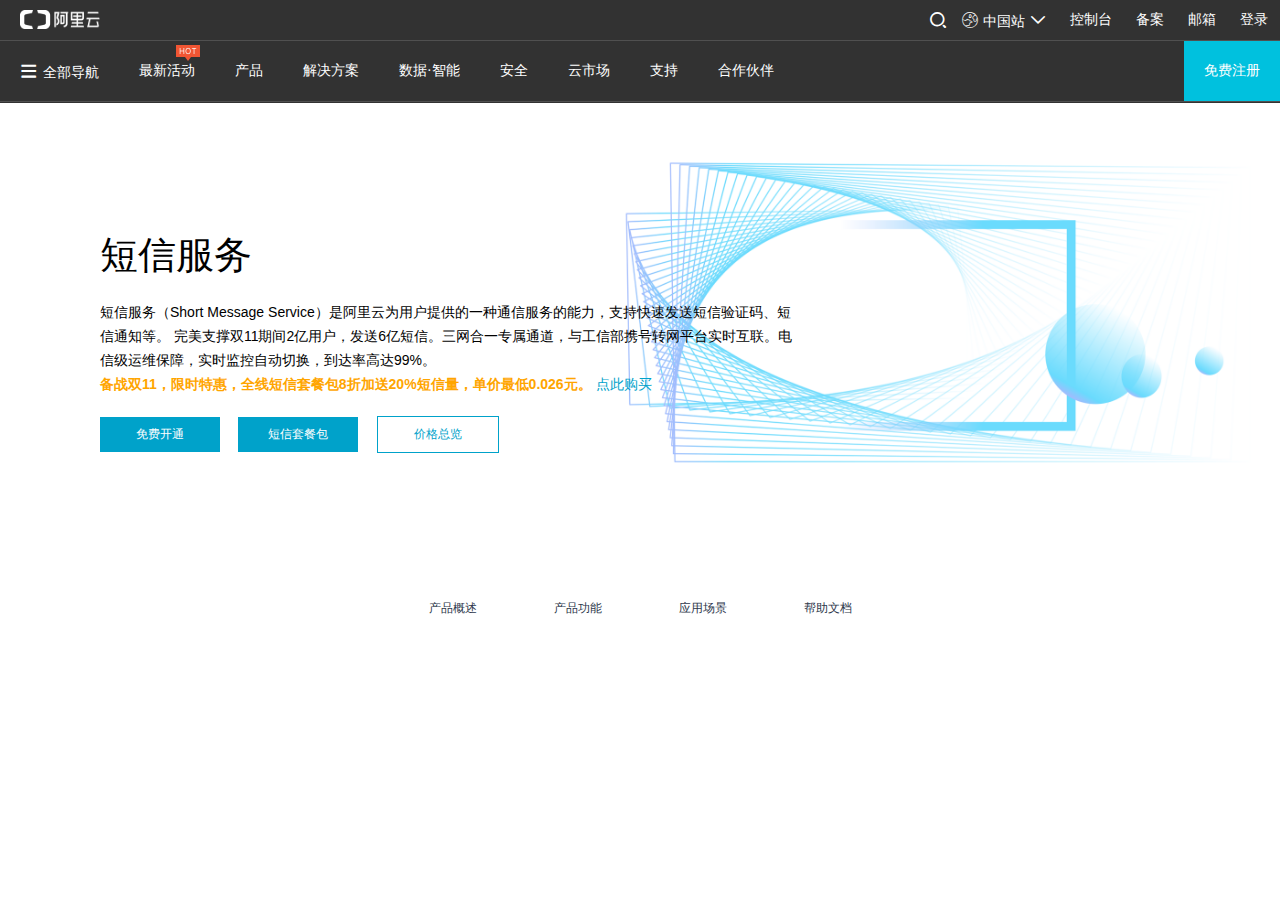
<file: yunxi/messages.html>
<!DOCTYPE html>
<html lang="en">
<head>
	<meta charset="UTF-8">
	<title>Document</title>
	<link rel="stylesheet" type="text/css" href="css/com.css">
	<link rel="stylesheet" type="text/css" href="css/messages.css">
	<link rel="stylesheet" type="text/css" href="css/iconfont.css">
    <link rel="stylesheet" href="css/focusStyle.css">
    <script type="text/javascript" src="js/jquery-1.8.3.min.js"></script>
	<script type="text/javascript" src="js/iconfont.js"></script>
    <script type="text/javascript" src="js/countUp.min.js"></script>
</head>
<body>
 	<div class="wrap">
 		<!-- top -->
 		<div class="warpTop mess">
 			<div class="topUp">
 				<div class="top_l topLeft"><img src="images/logo.png"><span><img src="images/logo.gif"></span></div>
 				<div class="top_l topRight">
 				 <div class="search">
 				 	<i class="iconfont icon-sousuo location"></i>
 				 	<input type="text" placeholder="【新产品】CodePipeline" class="open_text_cearch">
 				 </div>
                 <div class="topMenu">
                 	<ul>
                 		<li class="one" id="one"><i class="iconfont icon-diqiu icon-left"></i>中国站<i class="iconfont icon-up icon-right" id="up"></i>
                        <ul class="menu_tips">
                        <li class="menu_tips_one"><a href="#">中国站</a></li>
	                	<li><a href="#">International - English</a></li>
	                	<li><a href="#">International - 简体中文</a></li>
	                	<li><a href="#">日本サイト</a></li>
                        </ul>
                 		</li>
                 		<li><a href="#">控制台</a></li>
                 		<li><a href="#">备案</a></li>
                 		<li><a href="#">邮箱</a></li>
                 		<li><a href="#">登录</a></li>
                 	</ul>
                 </div>
 				</div>
 			</div> 
 			<div class="topdown">
 			<div class="whole"><a href="#"><i class="iconfont icon-lanmu icon-left"></i>全部导航</a>
            <!-- 下拉导航 -->
                <div class="nav_list nav_listone">
                 <ul class="ul">
                 	<li><a href="#">产品<i class="iconfont icon-you icon-float-right"></i></a>
                    <ul class="nav_list nav_listfore">
                     	<li><a href="#">弹性计算<i class="iconfont icon-you icon-float-right"></i></a>
                        <ul class="nav_list nav_listfive">
                        <li><h3>弹性计算</h3></li>
                        <li>
                            <a href="#">
                            <span class="title t1">云服务器 ECS</span>
                            <span class="title t2">GPU实例、强大的计算性能、弹性按需扩展</span>
                            </a>
                        </li>
                         <li>
                            <a href="#">
                            <span class="title t1">云服务器 ECS<i class="new"><img src="images/new.png"></i></span>
                            <span class="title t2">具备极限计算、物理隔离、弹性的服务器</span>
                            </a>
                        </li>
                         <li>
                            <a href="#">
                            <span class="title t1">云服务器 ECS</span>
                            <span class="title t2">全面覆盖多场景的高性能云服务器</span>
                            </a>
                        </li>
                         <li>
                            <a href="#">
                            <span class="title t1">专有网络 VPC</span>
                            <span class="title t2">构建逻辑隔离网络，确保资源安全</span>
                            </a>
                        </li>
                         <li>
                            <a href="#">
                            <span class="title t1">负载均衡 SLB</span>
                            <span class="title t2">对多台云服务器进行流量分发的负载均衡服务</span>
                            </a>
                        </li>
                         <li>
                            <a href="#">
                            <span class="title t1">云服务器 ECS<i class="new"><img src="images/new.png"></i></span>
                            <span class="title t2">全面覆盖多场景的高性能云服务器</span>
                            </a>
                        </li>
                         <li>
                            <a href="#">
                            <span class="title t1">专有网络 VPC<i class="new"><img src="images/new.png"></i></span>
                            <span class="title t2">构建逻辑隔离网络，确保资源安全</span>
                            </a>
                        </li>
                         <li>
                            <a href="#">
                            <span class="title t1">块存储<i class="new"><img src="images/new.png"></i></span>
                            <span class="title t2">可弹性扩展、高性能、高可靠的块级随机存储</span>
                            </a>
                        </li>
                        </ul>
                        <div class="last_list">
                        <p>相关晕市场产品和服务</p>
                        <ul class="last_ul">
                        <li><a href="#">海量数据迁移至OSS服务</a></li>
                        <li><a href="#">在线文件管理/云存储系统</a></li>
                        <li><a href="#">阿里云开发运维详解OSS上的应用</a></li>
                        <li><a href="#">ResourceSpace--企业数字资产管理系统</a></li>
                        <li><a href="#">企业文档管理系统</a></li>
                        <li><a href="#">海量分级存储解决方案</a></li>
                        <li><a href="#">NetApp混合云私有存储服务</a></li>
                        <li><a href="#">查看更多 ></a></li>
                        </ul>
                        </div>
                        </li>
                     	<li><a href="#">存储和CDN<i class="iconfont icon-you icon-float-right"></i></a></li>
                     	<li><a href="#">数据库<i class="iconfont icon-you icon-float-right"></i></a></li>
                        <li><a href="#">管理与监控<i class="iconfont icon-you icon-float-right"></i></a></li>
                     	<li><a href="#">互联网中间件<i class="iconfont icon-you icon-float-right"></i></a></li>
                     	<li><a href="#">物联网<i class="iconfont icon-you icon-float-right"></i></a></li>
                     	<li><a href="#">专有云<i class="iconfont icon-you icon-float-right"></i></a></li>
                     </ul>
                 	</li>
                 	<li><a href="#">解决方案<i class="iconfont icon-you icon-float-right"></i></a>
                     <ul class="nav_list nav_listfore">
                     	<li><a href="#">弹性计算<i class="iconfont icon-you icon-float-right"></i></a></li>
                     	<li><a href="#">存储和CDN<i class="iconfont icon-you icon-float-right"></i></a></li>
                     	<li><a href="#">数据库<i class="iconfont icon-you icon-float-right"></i></a></li>
                     </ul>
                 	</li>
                 	<li><a href="#">云市场<i class="iconfont icon-you icon-float-right"></i></a>
                     <ul class="nav_list nav_listfore">
                     	<li><a href="#">弹性计算<i class="iconfont icon-you icon-float-right"></i></a></li>
                     	<li><a href="#">存储和CDN<i class="iconfont icon-you icon-float-right"></i></a></li>
                     	<li><a href="#">专有云<i class="iconfont icon-you icon-float-right"></i></a></li>
                     </ul>
                 	</li>
                 	<li><a href="#">合作与生态<i class="iconfont icon-you icon-float-right"></i></a>
                      <ul class="nav_list nav_listfore">
                     	<li><a href="#">弹性计算<i class="iconfont icon-you icon-float-right"></i></a></li>
                     	<li><a href="#">存储和CDN<i class="iconfont icon-you icon-float-right"></i></a></li>
                     	<li><a href="#">数据库<i class="iconfont icon-you icon-float-right"></i></a></li>
                     </ul>
                 	</li>
                 	<li><a href="#">云栖社区<i class="iconfont icon-you icon-float-right"></i></a></li>
                 	<li><a href="#">阿里云大学<i class="iconfont icon-you icon-float-right"></i></a></li>
                 	<li><a href="#">创业孵化<i class="iconfont icon-you icon-float-right"></i></a>
                    <ul class="nav_list nav_listfore start">
                     	<li><a href="#"><h3>创业孵化平台</h3></a></li>
                     	<li><a href="#">创业扶持-风池计划</a></li>
                     	<li><a href="#">园区入驻</a></li>
                        <li><a href="#">企业服务</a></li>
                     	<li><a href="#"><h3>创业大学</h3></a></li>
                     	<li><a href="#">创业在路上</a></li>
                     	<li><a href="#">活动大赛</a></li>
                     	<li><a href="#">云栖Techday</a></li>
                     	<li><a href="#">淘富成真见面会</a></li>
                     	<li><a href="#">诸神之战</a></li>
                     </ul>
                 	</li>
                 	<li><a href="#">支持<i class="iconfont icon-you icon-float-right"></i></a></li>
                 	<li><a href="#">开发者中心<i class="iconfont icon-you icon-float-right"></i></a></li>
                 	<li><a href="#">了解阿里云<i class="iconfont icon-you icon-float-right"></i></a></li>
                 	<li><a href="#">重要频道<i class="iconfont icon-you icon-float-right"></i></a></li>
                 </ul>
                 <span class="government">政府通道</span>
                 <span class="customer">售前咨询 95187转1</span>
                </div>
 				<!-- 下拉导航 -->
 			</div>
 			<div class="nav_menu">
                <ul>
 				<li class="hot"><a href="#"><i class="hot_img"><img src="images/hot.png"></i>最新活动</a></li>
 				<li><a href="#">产品</a>
                </li>
 				<li><a href="#">解决方案</a>
                <div class="nav_drop">
                </div>
                </li>
 				<li><a href="#">数据·智能</a></li>
 				<li><a href="#">安全</a></li>
 				<li><a href="#">云市场</a></li>
 				<li><a href="#">支持</a></li>
 				<li><a href="#">合作伙伴</a></li>
                <div class="line"></div>
                <div class="nav_product">
                 <div class="product_nav">
                 <div class="product_navLeft">
                    <a class="color_c" href="#">热门产品：</a>
                    <a href="#">云服务器 ECS</a>
                    <a href="#">对象存储 OSS</a>
                    <a href="#">DDos高仿IP</a>
                    <a href="#">域名注册</a>
                    <a href="#">DataV 数据可视化</a> 
                 </div>
                 <div class="product_navRight">
                     轻量级云服务首发，一分钟快速搭建运用
                 </div>
                 </div>
                 <div class="procudt_content"> <!-- 为什么不放在当前元素li里面，貌似父元素的宽度会影响该定位元素的宽度 -->
                     <ul class="pro_list pro_list_one">
                        <h3>弹性计算</h3>
                        <li><a href="#">云服务器 ECS<i class="new"><img src="images/new.png"></i></a></li>
                        <li><a href="#">块存储</a></li>
                        <li><a href="#">专有网络 VPC</a></li>
                        <li><a href="#">负载均衡 SLB</a></li>
                        <li><a href="#">弹性高性能计算（公测中）</a></li>
                        <li><a href="#">弹性伸缩</a></li>
                        <li><a href="#">资源编排</a></li>
                        <li><a href="#">容器服务<i class="new"><img src="images/new.png"></i></a></li>
                        <li><a href="#">批量计算</a></li>
                        <li><a href="#">函数计算</a></li>
                        <li class="box-line"></li>
                        <h3>弹性计算</h3>
                        <li><a href="#">云服务器 ECS</a></li>
                        <li><a href="#">轻量应用服务器 </a></li>
                        <li><a href="#">块存储</a></li>
                        <li><a href="#">专有网络 VPC<i class="new"><img src="images/new.png"></i></a></li>
                        <li><a href="#">负载均衡 SLB</a></li>
                        <li><a href="#">弹性高性能计算（公测中）</a></li>
                        <li><a href="#">弹性伸缩</a></li>
                        <li><a href="#">资源编排</a></li>
                        <li><a href="#">容器服务</a></li>
                        <li><a href="#">批量计算</a></li>
                        <li><a href="#">函数计算</a></li>
                     </ul>
                        <ul class="pro_list pro_list_two">
                        <h3>安全</h3>
                        <li><a href="#">云服务器 ECS</a></li>
                        <li><a href="#">轻量应用服务器 </a></li>
                        <li><a href="#">神龙云服务器（公测中）</a></li>
                        <li><a href="#">GPU 云服务器</a></li>
                        <li><a href="#">FPGA 云服务器（邀测中）</a></li>
                        <li><a href="#">块存储</a></li>
                        <li><a href="#">专有网络 VPC</a></li>
                        <li><a href="#">负载均衡 SLB</a></li>
                        <li><a href="#">弹性高性能计算（公测中）</a></li>
                        <li><a href="#">弹性伸缩</a></li>
                        <li><a href="#">资源编排</a></li>
                        <li><a href="#">容器服务</a></li>
                        <li><a href="#">批量计算</a></li>
                        <li><a href="#">函数计算</a></li>
                        <li class="box-line"></li>
                        <h3>存储和CDN</h3>
                        <li><a href="#">云服务器 ECS</a></li>
                        <li><a href="#">轻量应用服务器 </a></li>
                        <li><a href="#">神龙云服务器（公测中）</a></li>
                        <li><a href="#">GPU 云服务器<i class="new"><img src="images/new.png"></i></a></li>
                        <li><a href="#">FPGA 云服务器（邀测中）</a></li>
                        <li><a href="#">块存储</a></li>
                        <li><a href="#">专有网络 VPC</a></li>
                        <li><a href="#">负载均衡 SLB</a></li>
                        <li><a href="#">弹性高性能计算（公测中）</a></li>
                     </ul>
                     <ul class="pro_list pro_list_thnree">
                        <h3>安全</h3>
                        <li><a href="#">云服务器 ECS<i class="new"><img src="images/new.png"></i></a></li>
                        <li><a href="#">轻量应用服务器 <i class="new"><img src="images/new.png"></i></a></li>
                        <li><a href="#">神龙云服务器（公测中）</a></li>
                        <li><a href="#">GPU 云服务器</a></li>
                        <li><a href="#">FPGA 云服务器（邀测中）</a></li>
                        <li><a href="#">块存储</a></li>
                        <li class="box-line"></li>
                        <h3>存储和CDN</h3>
                        <li><a href="#">云服务器 ECS</a></li>
                        <li><a href="#">轻量应用服务器 </a></li>
                        <li><a href="#">神龙云服务器（公测中）</a></li>
                        <li><a href="#">GPU 云服务器</a></li>
                        <li><a href="#">FPGA 云服务器（邀测中）<i class="new"><img src="images/new.png"></i></a></li>
                        <li><a href="#">块存储</a></li>
                        <li><a href="#">专有网络 VPC</a></li>
                        <li><a href="#">负载均衡 SLB</a></li>
                        <li><a href="#">弹性高性能计算（公测中）</a></li>
                        <li><a href="#">弹性伸缩</a></li>
                        <li><a href="#">资源编排</a></li>
                        <li><a href="#">容器服务</a></li>
                        <li><a href="#">批量计算</a></li>
                        <li><a href="#">函数计算</a></li>
                     </ul>
                     <ul class="pro_list pro_list_four">
                        <h3>数据库</h3>
                        <li><a href="#">云数据库 MySQL 版</a></li>
                        <li><a href="#">云数据库 SQL Server 版 </a></li>
                        <li><a href="#">云数据库 Redis 版</a></li>
                        <li><a href="#">云数据库 POLARDB（公测中）</a></li>
                        <li><a href="#">云数据库 PPAS 版</a></li>
                        <li><a href="#">云数据库 PostgreSQL 版</a></li>
                        <li><a href="#">云数据库 OceanBase（公测中）<i class="new"><img src="images/new.png"></i></a></li>
                        <li><a href="#">云数据库 Memcache 版</a></li>
                        <li><a href="#">表格存储 TableStore</a></li>
                        <li><a href="#">云数据库 HBase 版</a></li>
                        <li><a href="#">HybridDB for MySQL</a></li>
                        <li><a href="#">HybridDB for PostgreSQL<i class="new"><img src="images/new.png"></i></a></li>
                        <li><a href="#">高性能时间序列数据库 HiTSDB</a></li>
                        <li><a href="#">数据传输 DTS</a></li>
                        <li><a href="#">应用与数据库迁移 ADAM（公测中）</a></li>
                        <li><a href="#">数据管理 DMS</a></li>
                        <li><a href="#">数据库备份（公测中） </a></li>
                        <li><a href="#">开放搜索<i class="new"><img src="images/new.png"></i></a></li>
                        <li><a href="#">Elasticsearch（公测中）</a></li>
                        <li class="box-line"></li>
                         <h3>安全</h3>
                        <li><a href="#">云服务器 ECS</a></li>
                        <li><a href="#">轻量应用服务器 </a></li>
                        <li><a href="#">神龙云服务器（公测中）</a></li>
                        <li><a href="#">GPU 云服务器</a></li>
                        <li><a href="#">FPGA 云服务器（邀测中）</a></li>
                        <li><a href="#">块存储</a></li>
                     </ul>
                        <ul class="pro_list pro_list_five">
                        <h3>弹性计算</h3>
                        <li><a href="#">云服务器 ECS<i class="new"><img src="images/new.png"></i></a></li>
                        <li><a href="#">块存储</a></li>
                        <li><a href="#">专有网络 VPC</a></li>
                        <li><a href="#">负载均衡 SLB</a></li>
                        <li><a href="#">弹性高性能计算（公测中）</a></li>
                        <li><a href="#">弹性伸缩</a></li>
                        <li><a href="#">资源编排</a></li>
                        <li><a href="#">容器服务<i class="new"><img src="images/new.png"></i></a></li>
                        <li><a href="#">批量计算</a></li>
                        <li><a href="#">函数计算</a></li>
                        <li class="box-line"></li>
                        <h3>弹性计算</h3>
                        <li><a href="#">云服务器 ECS</a></li>
                        <li><a href="#">轻量应用服务器 </a></li>
                        <li><a href="#">块存储</a></li>
                        <li><a href="#">专有网络 VPC<i class="new"><img src="images/new.png"></i></a></li>
                        <li><a href="#">负载均衡 SLB</a></li>
                        <li><a href="#">弹性高性能计算（公测中）</a></li>
                        <li><a href="#">弹性伸缩</a></li>
                        <li><a href="#">资源编排</a></li>
                        <li><a href="#">容器服务</a></li>
                        <li><a href="#">批量计算</a></li>
                        <li><a href="#">函数计算</a></li>
                     </ul> 
                 </div>  
                </div>
                </ul>
 			</div>
 			<div class="nav_right">免费注册</div>
 		</div>  
 		</div> 
 		<!-- top -->
 		<!-- banner -->
 		<div class="banner">
 			<img src="images/m-banner.png">
 		</div>
 		<div class="bg">
 			<h2>短信服务</h2>
 			<span class="textmessages">短信服务（Short Message Service）是阿里云为用户提供的一种通信服务的能力，支持快速发送短信验证码、短信通知等。 完美支撑双11期间2亿用户，发送6亿短信。三网合一专属通道，与工信部携号转网平台实时互联。电信级运维保障，实时监控自动切换，到达率高达99%。 <br/>
<i class="yello">备战双11，限时特惠，全线短信套餐包8折加送20%短信量，单价最低0.026元。 </i><a class="buy" href="">点此购买</a></span>
<p class="btn">
	<a href="">免费开通</a>
	<a href="">短信套餐包</a>
	<a href="">价格总览</a>
</p>
 		</div>
 		<!-- banner -->
<!-- nav -->
<div class="nav">
    <div class="main">
	<ul>
		<li><a href="">产品概述</a></li>
		<li><a href="">产品功能</a></li>
		<li><a href="">应用场景</a></li>
		<li><a href="">帮助文档</a></li>
	</ul>
    </div>
</div>
</div>	
</body>
</html>
</file>
<file: yunxi/css/com.css>
body,ol,ul,h1,h2,h3,h4,h5,h6,p,th,td,dl,dd,form,fieldset,legend,input,textarea,select{margin:0;padding:0}
body{font:12px"微软雅黑","Arial Narrow",HELVETICA;background:#fff;-webkit-text-size-adjust:100%;}
a{color:#2d374b;text-decoration:none}
a:hover{color:#00c1de;text-decoration:none;}
em{font-style:normal}
li{list-style:none}
img{border:0;vertical-align:middle}
table{border-collapse:collapse;border-spacing:0}
p{word-wrap:break-word}

.wrap{width: 100%;position: relative;}
.warpTop{min-width: 1000px;width: 100%;position: absolute;top: 0;left: 0;background-color: rgba(50,50,50,0.5);z-index:9999;}
.topUp{width: 100%;height: 40px;border-bottom: 1px solid hsla(0,0%,100%,.15);}
.top_l{/*width: 50%;*/}
.topLeft{float: left;width: 80px;margin-top: 10px;margin-left: 20px;position: relative;}
.topLeft img{width: 100%;}
.topLeft span{position: absolute;top: 0;left: 0;}
.topRight{float: right;height: 40px;}
.search{float: left;line-height: 40px;position: relative;margin-right: 25px;}
.open_text_cearch{
transition: width 2s;
-moz-transition: width 2s;	/* Firefox 4 */
-webkit-transition: width 2s;	/* Safari 和 Chrome */
-o-transition: width 2s;	/* Opera */
width:0px;border: 0;height: 25px;padding:2px 0;background-color: #333;color: #333;border-radius: 3px;
padding-left: 25px;outline:none;display: none;}
.location{position: absolute;left: 5px;top: 0;}
.warpTop:hover{background-color: #333}


.topMenu{float: right;}
.topMenu ul li{float: left;padding: 0 12px;font: 14px/40px "微软雅黑";color: #fff;}
.topMenu ul li a{font: 14px/40px "微软雅黑";color: #fff;}
.topMenu ul li a:hover{color: #00a2ca}
.topMenu ul li.one{position: relative;}
.topMenu ul li.one:hover{background-color:#272b2f}
.icon-left{margin-right: 5px;}
.icon-right{margin-left:5px;}
.menu_tips{position: absolute;background-color: #272b2f;width: 170px;z-index: 999;top: 40px;left: 0;display: none;}
.menu_tips li{padding: 0 5px;}
.menu_tips li a{line-height: 30px;height: 30px;font-family: "Arial Narrow"!important;}
.menu_tips li.menu_tips_one a{color:#00a2ca}

.topdown{min-width: 1000px;width: 100%;height: 60px;/*background-color:#24282d;*/border-bottom: 1px solid hsla(0,0%,100%,.15);}
.nav_menu li{float: left;}
.nav_menu li a{font: 14px/60px "微软雅黑";color: #fff;display: inline-block;padding: 0 20px;}
.nav_menu li{position: relative;}
/*产品下拉*/
.nav_product{width: 100%;min-width: 1000px;background-color: #272b2e;position: absolute;top: -889px;}
.product_nav{padding: 25px 20px;background-color: #2f3438;overflow: auto;}
.product_navLeft{float: left;}
.product_navRight{float: right;color: #fff;}
.product_navLeft a{padding: 0 5px;color: #fff;}
.product_navLeft a.color_c{color: #96999c}
.procudt_content{width: 100%;}
.pro_list{width: 18%;float: left;margin-right: 20px;}
.pro_list h3{padding: 5px 5px 0 20px;color: #fff;height: 25px;float: left;width: 100%;}
.pro_list li.box-line{background-color: #4d5154;height: 1px;width: 200px;margin-left: 20px;margin-top: 10px;}
.pro_list li a{font:12px/25px "微软雅黑";color: #c3c5c6;}
.pro_list li:first-child{padding: 5px 0;}
.pro_list li{width: 100%;}
.pro_list_two{float: left;}
.nav_menu li:hover .nav_product{top: 102px;transition: top 3s;
-moz-transition: top 2s;	/* Firefox 4 */
-webkit-transition: top 2s;	/* Safari 和 Chrome */
-o-transition: top 2s;	/* Opera */}


.whole{position: relative;}
.whole a:hover{background-color: #00c1de}
.whole a{font: 14px/60px "微软雅黑";color: #fff;padding: 0 20px;float: left;}
/*全部导航*/
.nav_list {background-color: #272b2e;width: 200px;float: left;border-right: 1px solid hsla(0,0%,100%,.15);height: 519px;}
/*.nav_listone ul{position: relative;}*/
.nav_list li{padding: 6px 20px;height: 24px;}
.nav_list li a{font: 14px/24px "微软雅黑";color: #fff;width: 100%;padding: 0}
.nav_list li a:hover{color:#00c1de;background-color: #272b2e}
.nav_listone ul.nav_ul{position: relative;}
.icon-float-right{float: right;}
.government{display:block;width:145px;height: 24px;font: 14px/24px "微软雅黑";color: #fff;border-top: 1px solid hsla(0,0%,100%,.15);margin-left: 20px;padding: 6px 0;}
.government:hover{color:#00c1de }
.customer{font: 14px/24px "微软雅黑";color: #fff;width: 100%;padding: 6px 20px;margin-top: 50px;display:block;}
/*导航之类*/
.nav_listone{position: absolute;top: 60px;left: -201px;}
.nav_listfore{position: absolute;top: 0;left: -201px;}
/*.ul li:hover .nav_listfore{left: -201px;}*/
/*.start li:nth-child(5){border-bottom: 1px solid #ccc;}*/
.nav_listfive{position: absolute;top: 0;left: -601px;padding:0 5px;width: 390px;}

.whole:hover .nav_listone{left: 0px;}
.nav_listone li:hover .nav_listfore{left: 201px;}
.nav_listfore li:hover .nav_listfive{left: 201px;}
.nav_listfore li:hover .last_list{left: 601px;}






.nav_listfive h3{color: #fff;font-size: 16px;padding-left: 5px;}
.nav_listfive li{padding:6px 10px;}
.nav_listfive li a{padding: 5px;}
.nav_listfive li a:hover{background: #333;}
.nav_listfive li a span{font-size: 12px;padding-left: 5px;}
.nav_listfive li a span.t2{color: #999;}
.nav_listfive li:hover{}
.new{width: 28px;display: inline-block;margin-left: 5px;vertical-align: middle;}
.new img{width:100%;vertical-align: middle;}
.nav_listfive li span{display: block;}
.hot_img{position: absolute;top:4px;right: 15px;width: 24px;}
.hot_img img{width: 100%;}

.last_list{height:507px;background-color: #303538;position: absolute;width: 241px;background: url(../images/lastlistbg.png) no-repeat top;left: -601px;top: 0;padding: 6px 20px;}
.last_list p{font: 14px/35px "微软雅黑";border-bottom: 1px solid #ccc;color: #9b9ea0;margin-bottom: 10px;}

.last_list  ul.last_ul li{padding: 6px 0;height: 25px;line-height: 34px;}
.last_list  ul.last_ul li a{font-size: 12px;padding: 0}
.last_list  ul.last_ul li a:hover{background:rgba(0,0,0,0.0)}

.nav_right{padding: 0 20px;float: right;font: 14px/60px "微软雅黑";color: #fff;background-color: #00c1de}




.line{position: absolute;
width: 0;
height: 3px;
left: 119px;
bottom: 0;
background: #00c1de;
transition: width .3s cubic-bezier(.4,0,.2,1);width: 0px;}


.sliderw{position: relative;min-width: 1200px;}
.slider{min-width: 1000px;width: 100%;background-color: #000;height: 640px;}
.slider img{height: 640px;}
.listmenu{height: 100px;position: absolute;min-width: 1000px;width: 100%;bottom:0px;background: #2d3035;background-color: hsla(0,0%,100%,.1);z-index: 999;}
.listbg{max-width: 1200px;margin: 0 auto;}
.listbg ul li{width: 20%;float: left;position: relative;}
.listbg ul li a{padding: 30px 0px 30px 68px;display:block;border-left: 1px solid #727577;border-color: hsla(0,0%,100%,.06);}
.listbg ul li:last-child a{border-right: 1px solid #727577;border-color: hsla(0,0%,100%,.06)}
.listbg ul li a img{width: 32px; position: absolute;left: 22px;top: 32px;}
.listbg ul li a p{color: #fff;font-size: 16px;font-weight: bold;}
.listbg ul li a span{color: #fff;font-size: 14px;}
.listbg ul li a:hover{background-color: hsla(0,0%,100%,.06);
text-decoration: none;
border-color: transparent!important;transition:all 0.3s;}
.content{width:100%;min-width: 1200px;overflow: hidden;}
.content_top{max-width: 1200px;margin: 0 auto;text-align: center;padding-top: 32px;}
.content_top img{width: 130px;}
.content_top h2{color: #373d41;font-weight: 500;padding: 10px 0;}
.content_top p{color: #373d41;font-size: 14px;}
.content_top p:hover{color: #00a2ca;transition: all 0.3s}

.contlist{min-width: 1200px;margin: 0 auto;margin-bottom: 20px;width: 100%;}
.col-5{margin: 10px 0;}
.col-5 ul{position: relative;overflow: auto;width: 1200px;margin: 0 auto;}
.col-5 ul li{width: 20%;float: left;padding: 15px 29px;box-sizing:border-box;text-align: center;}
.col-5 ul li img{width: 80px;height: 80px;}
.col-5.c3{display: none;}
#triangle-up {
width: 0;
height: 0;
border-left: 8px solid transparent;
border-right: 8px solid transparent;
border-bottom: 10px solid #f5f5f6;
position: absolute;
left: 0;
bottom: 0;
display: block;
}
.box{width: 100%;}
.box div.sbox{display: none;background-color: #f5f5f6; }
#c1 li:hover p{color:rgb(0, 193, 222);transition: all 0.3s}

.boxwrap{width: 1200px;margin: 0 auto;padding:20px 0;overflow: hidden;}
.item{width: 100%;margin-bottom: 22px;}
.item p{font: 16px/30px "微软雅黑";font-weight:bold; color: #373d41;padding-top: 5px;}
.item span{font-size: 12px;color: #9b9ea0;display: block;padding-top: 5px;}
.item i.newitem{margin-top: -3px;vertical-align: top;}
.itemlist i.newitem img{height: 12px;width: 28px;float: left;}
.item a{display: block;width: 96px;height: 28px;border: 1px solid #373d41;text-align: center;line-height: 28px;margin-top: 10px;}
.item-col{width: 30%;float: left;}
.itemlist{float: left;width: 70%;}
.itemlist ul{width: 100%;}
.itemlist ul li{width: 45%;text-align: left;padding: 10px 15px;margin: 2px;margin-right: 3%;position: relative;}
.itemlist ul li:hover{background-color: #fff;box-shadow: 0px 0px 15px #ccc;transition: all 0.3s}
.itemlist ul li:hover .icon-colore{display: block;transition: all 0.4s}
.itemlist ul li a{font-size: 14px;color: #373d41;line-height: 24px;}
.itemlist ul li span{display: block;color: #9b9ea0;font-size: 12px;}

.itemlist.item2{width: 100%;}
.itemlist.item2 ul{width: 100%;}
.itemlist.item2 ul li{width: 30%;}

.icon-colore{color:#999;position: absolute;right: 10px;top: 20px;display: none;}
.more{width: 120px;height: 36px;margin: 35px auto;border: 1px solid #373d41;text-align: center;line-height: 36px;}
.more:hover{border: 1px solid #00c1de;color: #00c1de;transition:all 0.3s;}


/*轮播左右*/
/*.friend{height:413px;margin:0 auto;overflow:hidden;width:100%;position: relative;margin-bottom: 20px;}
.mr_frbox{height:407px;}
.mr_frBtnL{cursor:pointer;display:inline;float:left;height:46px;margin:160px 10px 0 0;width:28px;position: absolute;}
.mr_frUl{float:left;height:202px;/*width:1047px;*/}
/*.mr_frBtnR{float:right;margin-top:160px;cursor:pointer;width:28px;height:46px;}
.mr_frUl ul li{display:inline;float:left;/*height:389px;*/max-width:288px;min-width:236px;overflow:hidden;position:relative;min-height: 344px;}
/*.mr_frUl ul li a img{display:block;width:100%;}
.mr_zhe{height:413px;max-width:288px;min-width:236px;position:absolute;top:0;background:rgba(22, 26, 29, 0.65) none repeat scroll 0 0 !important;/*实现FF背景透明，文字不透明*/filter:Alpha(opacity=80);background:#4ea4b5;/*实现IE背景透明*//*height:389px;*/left:0;right:0;}
/*.mr_zhe_i img{height:59px;margin-top:72px;margin-bottom:64px;}*/
/*.mr_zhe_i{width: 25%;margin:0 auto;}*/
.mr_zhe_1{text-align: center;}
.mr_zhe_p{margin-bottom:60px;}
.mr_zhe_p h3{text-align:center;font-size:15px;font-weight:bold;color:#fff;line-height:30px;}
.mr_zhe_p h3 span{display:block;margin:0 auto;width:260px;font-size:18px;}
.mr_zhe_hover{bottom:0;height:413px;position:absolute;max-width:288px;background:rgba(0, 0, 0, 0.5) none repeat scroll 0 0 !important;/*实现FF背景透明，文字不透明filter:Alpha(opacity=80);background:#0a0a0a;/*实现IE背景透明*/}
.mr_zhe_hover h1{text-align:center;height:40px;line-height:40px;margin:22px 0;color:#fff;}
.hline{width: 45px;height:3px;margin: 0 auto;margin-bottom: 35px;background-color: #fff;}



.lunbo{width: 100%;margin: 20px auto;overflow: hidden;}
.lunbowrap{position: relative;min-width: 1000px;margin: 0 auto;max-width: 1440px;}
.lunbowrap ul li{width: 269px;height: 392px;float: left;position: relative;}
.lunbowrap ul li img{width: 100%;}
.not,.not-hover{position: absolute;text-align: center;width: 100%;height: 100%;}
.not{top: 0;display: block}
.mask{width: 100%;height: 100%;background:rgba(0,0,0,0.6);position: absolute;top: 0;left: 0}
.icon-not{width: 67px;margin: 0 auto;margin-top: 80px;margin-bottom: 20px;}
.line-not{width: 24px;height: 2px;background-color: #fff;margin: 0 auto;}
.text-not{font: 18px/25px "微软雅黑";color: #fff;padding: 20px 0;font-weight: 400;}
.text-not1{padding: 0;}
.textb{font: 14px/20px "微软雅黑";color: #fff;margin-top: 15px;padding: 0 20px;}
.not-hover{bottom: -310px;display: block;}
.item-link{border: 1px solid #fff;width: 120px;height:36px;display: block;line-height: 36px;color: #fff;margin: 0 auto;margin-top: 30px;}
.lunbowrap ul li:hover .mask{transition: all 0.4s;background-color: rgba(0,193,222,0.8)}
.lunbowrap ul li:hover .not-hover{bottom: 0;transition: all 0.4s;}
.lunbowrap ul li:hover .not{display: none;transition: all 0.4s;}
.item-link:hover{background-color: #fff;color: rgba(0,193,222,1);transition: all 0.3s;}


.sixmodule{margin: 76px auto;overflow: hidden;}
.sore{background-color: #f5f5f5;padding: 80px 0;}
.sixtitle{color: #373d41;text-align: center;font: 24px/24px "微软雅黑";font-weight: 500;}
.link_title{font: 14px/24px "微软雅黑";color: #373d41;display: block;text-align: center;padding: 20px 0}
.sixbox ul{max-width: 1200px;margin: 0 auto;}
.sixbox ul li{text-align: center;width: 33%;float: left;padding: 10px 0;}
.six-icon{width: 75px;height: 75px;margin: 0 auto;}
.icon-p1{background: url(../images/61.jpg) no-repeat;background-position: 0 0;background-size: 100%;transition: all 0.4s;}
.icon-p2{background: url(../images/62.jpg) no-repeat;background-position: 0 0;background-size: 100%;}
.icon-p3{background: url(../images/63.jpg) no-repeat;background-position: 0 0;background-size: 100%;}
.icon-p4{background: url(../images/64.jpg) no-repeat;background-position: 0 0;background-size: 100%;}
.icon-p5{background: url(../images/65.jpg) no-repeat;background-position: 0 0;background-size: 100%;}
.icon-p6{background: url(../images/66.jpg) no-repeat;background-position: 0 0;background-size: 100%;}
.sixlist a{padding: 8px;color: #a9b0b4;font-size: 14px;}
.sixlist{color:#a9b0b4}
.sixbox ul li h2{margin: 15px 0;}
.sixbox ul li a:hover .six-icon.icon-p1{
	-webkit-animation: run 1.5s steps(59, end) 1s ;
animation: run 1.5s steps(59, end) 1s ;transition-timing-function:linear;}

.sixbox ul li a:hover .six-icon.icon-p2{
	-webkit-animation: run 1s steps(59, end) 1s ;
animation: run 1s steps(59, end) 1s;transition-timing-function:linear;}

.sixbox ul li a:hover .six-icon.icon-p3{
	-webkit-animation: run 1s steps(59, end) 1s ;
animation: run 1s steps(59, end) 1s;transition-timing-function:linear;}

.sixbox ul li a:hover .six-icon.icon-p4{
	-webkit-animation: run 1s steps(59, end) 1s ;
animation: run 1s steps(59, end) 1s;transition-timing-function:linear;}

.sixbox ul li a:hover .six-icon.icon-p5{
	-webkit-animation: run 1s steps(59, end) 1s ;
animation: run 1s steps(59, end) 1s;transition-timing-function:linear;}

.sixbox ul li a:hover .six-icon.icon-p6{
	-webkit-animation: run 1s steps(59, end) 1s ;
animation: run 1s steps(59, end) 1s;transition-timing-function:linear;}

@keyframes run{
    0%{  background-position: 0 0 }
    100%{ background-position: 0 -4425px}
}

@-webkit-keyframes run{
    0%{  background-position: 0 0 }
    100%{ background-position: 0 -4425px}
}
    
/*@keyframes a1{
0% {background-position: 0 0;}
35% {background-position: 0 -1578px;}
75% {background-position: 0 -2578px;}
100%{background-position: 0 -4425px;}
}
@-webkit-keyframes a1{
0% {background-position: 0 0;}
35% {background-position: 0 -1578px;}
75% {background-position: 0 -2578px;}
100%{background-position: 0 -4425px;}
}*/













.sorelist{max-width: 1200px;overflow: hidden;margin: 0 auto;}
.sorebox{padding: 0 10px;float:left;overflow: hidden;width: 31%;}
.soreimg{border:1px solid #c5d8db;overflow: hidden;margin-bottom: 15px;}
.soreimg img{width: 100%;transition: all 0.3s;overflow: hidden;}
.soreimg p{padding: 15px;background-color: #fff;}
.soreimg:hover img{transform: scale(1.2);}
.height{height: 170px;overflow: hidden;}
.sorebox p{font-size: 14px;color: #373d41;line-height: 28px;}

.math{width: 100%;height: 100px;text-align: center;background-color: #00C1DE;position: relative;}
.math p{font-size: 24px;line-height: 100px;color: #fff;}
#math{font-style: normal;}
.area{width: 100%;padding: 80px 0;overflow: hidden;}
.areaimg{max-width: 1200px;margin: 0 auto;position: relative;}
.arealist{min-width: 1000px;margin: 0 auto;margin-top: 45px;overflow: hidden;max-width: 1200px;}
.l1{height: 50px;float: left;padding: 0 30px;}
.l1 img{width: 50px;height: 50px;float: left;}
.l1 p{font-size: 12px;line-height: 50px;padding-left: 10px;float: left}
.areaq{width: 75px;height: 75px;position: absolute;/*background-color: #ccc;*/left: 226px;top: 158px;}
.areaq.q1{left: 312px;top: 218px;}
.areaq.q2{left: 550px;top: 35px;}
.areaq.q3{left: 680px;top: 150px;}
.areaq.q4{left: 950px;top: 100px;}
.areaq.q6{left: 950px;top: 400px;}
.areaq span{z-index: 1;
background-color: #6ad7e9;
border: 1px solid rgba(0,205,236,.37);display:block;border-radius:50%; width: 10px;height: 10px;position: absolute;left: 50%;margin-left: -5px;top: 50%;margin-top: -5px;}
.place{position: absolute;left: 50px;
    top: 30px;}
.point:after{content: "";
display: block;
position: absolute;
top: 0;
right: 0;
bottom: 0;
left: 0;
border-radius: 50%;
border: 1px solid #00cdec;
opacity: 0;
-webkit-animation: ripple 3.5s ease-out 300ms infinite;
animation: ripple 3.5s ease-out 300ms infinite;}

/*animation-name  规定需要绑定到选择器的 keyframe 名称。。
animation-duration  规定完成动画所花费的时间，以秒或毫秒计。
animation-timing-function 规定动画的速度曲线。
animation-delay 规定在动画开始之前的延迟。
animation-iteration-count 规定动画应该播放的次数。
animation-direction 规定是否应该轮流反向播放动画。*/


.point-10:after{content: "";
display: block;
position: absolute;
top: 0;
right: 0;
bottom: 0;
left: 0;
border-radius: 50%;
border: 1px solid #00cdec;
opacity: 0;
-webkit-animation: r10 4s ease-out 300ms infinite;
animation: r10 4s ease-out 300ms infinite;}


.point-50:after{content: "";
display: block;
position: absolute;
top: 0;
right: 0;
bottom: 0;
left: 0;
border-radius: 50%;
border: 1px solid #00cdec;
opacity: 0;
-webkit-animation: r50 4.5s ease-out 300ms infinite;
animation: r50 4.5s ease-out 300ms infinite;}

.point-70:after{content: "";
display: block;
position: absolute;
top: 0;
right: 0;
bottom: 0;
left: 0;
border-radius: 50%;
border: 1px solid #00cdec;
opacity: 0;
-webkit-animation: r70 4.5s ease-out 225ms infinite;
animation: r70 4.5s ease-out 225ms infinite;}

.point-90:after{content: "";
display: block;
position: absolute;
top: 0;
right: 0;
bottom: 0;
left: 0;
border-radius: 50%;
border: 1px solid #00cdec;
opacity: 0;
-webkit-animation: r90 4.5s ease-out 225ms infinite;
animation: r90 4.5s ease-out 225ms infinite;}


.point-110:after{content: "";
display: block;
position: absolute;
top: 0;
right: 0;
bottom: 0;
left: 0;
border-radius: 50%;
border: 1px solid #00cdec;
opacity: 0;
-webkit-animation: r110 5.5s ease-out 225ms infinite;
animation: r110 5.5s ease-out 225ms infinite;}


.point,.point-10,.point-50,.point-70,.point-90,.point-110{ position: absolute;
top: 0;
left: 0;
right: 0;
bottom: 0;
margin: auto;
-webkit-border-radius: 50%;
-webkit-background-clip: padding-box;
-moz-border-radius: 50%;
-moz-background-clip: padding;
border-radius: 50%;
background-clip: padding-box;
background: transparent;}

@keyframes r10{
0% {-webkit-transform: scale(0.0);opacity: 0;}
5% {-webkit-transform: scale(0.3);opacity: 0.5;}
15% {-webkit-transform: scale(0.5);opacity: 0.8;}
35%{-webkit-transform: scale(0.7);opacity: 0.0;}
}
@-webkit-keyframes r10{
0% {-webkit-transform: scale(0.0);opacity: 0;}
5% {-webkit-transform: scale(0.3);opacity: 0.5;}
15% {-webkit-transform: scale(0.5);opacity: 0.8;}
35%{-webkit-transform: scale(0.7);opacity: 0.0;}
}


@keyframes r50{
0% {-webkit-transform: scale(0.0);opacity: 0;}
35% {-webkit-transform: scale(0.2);opacity: 0.5;}
75% {-webkit-transform: scale(0.7);opacity: 0.8;}
100%{-webkit-transform: scale(0.8);opacity: 0.0;}
}
@-webkit-keyframes r50{
0% {-webkit-transform: scale(0.0);opacity: 0;}
35% {-webkit-transform: scale(0.2);opacity: 0.5;}
75% {-webkit-transform: scale(0.7);opacity: 0.8;}
100%{-webkit-transform: scale(0.8);opacity: 0.0;}
}


@keyframes r70{
0% {-webkit-transform: scale(0.0);opacity: 0.2;}
50% {-webkit-transform: scale(0.7);opacity: 0.6;}
100% {-webkit-transform: scale(1.0);opacity: 0.0;}
}
@-webkit-keyframes r70{
0% {-webkit-transform: scale(0.0);opacity: 0.2;}
50% {-webkit-transform: scale(0.7);opacity: 0.6;}
100% {-webkit-transform: scale(1.0);opacity: 0.0;}
}

@keyframes r90{
0% {-webkit-transform: scale(0.0);opacity: 0.2;}
50% {-webkit-transform: scale(1.0);opacity: 0.5;}
75% {-webkit-transform: scale(1.2);opacity: 0.6;}
100% {-webkit-transform: scale(1.3);opacity: 0.0;}
}
@-webkit-keyframes r90{
0% {-webkit-transform: scale(0.0);opacity: 0.2;}
50% {-webkit-transform: scale(1.0);opacity: 0.5;}
75% {-webkit-transform: scale(1.2);opacity: 0.6;}
100% {-webkit-transform: scale(1.3);opacity: 0.0;}
}

@keyframes r110{
0% {-webkit-transform: scale(0.0);opacity: 0.2;}
50% {-webkit-transform: scale(1.5);opacity: 0.5;}
75% {-webkit-transform: scale(1.8);opacity: 0.8;}
100% {-webkit-transform: scale(1.9);opacity: 0.0;}
}
@-webkit-keyframes r110{
0% {-webkit-transform: scale(0.0);opacity: 0.2;}
50% {-webkit-transform: scale(1.5);opacity: 0.5;}
75% {-webkit-transform: scale(1.8);opacity: 0.8;}
100% {-webkit-transform: scale(1.9);opacity: 0.0;}
}


@keyframes ripple
{
0% {-webkit-transform: scale(0.0);opacity: 0;}
25% {-webkit-transform: scale(0.5);opacity: 0.5;}
50% {-webkit-transform: scale(0.8);opacity: 0.8;}
75%{-webkit-transform: scale(0.9);opacity: 0.0;}
}

@-webkit-keyframes ripple /*Safari and Chrome*/
{
0% {-webkit-transform: scale(0.0);opacity: 0;}
25% {-webkit-transform: scale(0.5);opacity: 0.5;}
50% {-webkit-transform: scale(0.8);opacity: 0.8;}
75%{-webkit-transform: scale(0.9);opacity: 0.0;}
}


/*合作伙伴*/
.partner{width: 1200px;margin: 40px auto;overflow: hidden;}
.parlist{width: 1200px;font-size: 0;}
.parlist div{width: 20%;margin-top: 15px;display: inline-block;}
.parlist div img{height: 130px;padding-top: 20px;}

/*zuce*/
.zuc{width: 100%;height: 200px;background-color: #00c1de;position: relative;}
.contentp{position: absolute;top: 35px;left: 0;right: 0;bottom: 0;text-align: center;}
.contentp p{font: 24px/36px "微软雅黑";color: #fff;font-weight: bold;margin-top: 36px;margin-bottom: 25px;}
.contentp a{    border: 1px solid #fff;height: 36px;padding: 8px 28px;line-height: 36px;font-size: 16px;margin-top: 25px;color: #fff;}
.sug{background-position: 0px -74.5812px;background: url(../images/1.svg) no-repeat top center;background-size: 100%;opacity: 0.4;position: absolute;left: 0;right: 0;top: 0;height: 200px; }

/*foot*/
.footer{box-sizing: border-box;}
.footer a{transition: all 0.3s;}
.footer a:hover{color: #00c1de}
.foot-top{padding-top: 30px;
background-color: #373d41;
min-height: 220px;}
.y-row{width: 1200px;margin: 0 auto;position: relative;border-bottom: 1px solid #4b5054;overflow: hidden;padding-bottom: 20px;}
.zhixun{width: 200px;padding-left: 80px;float: left;}
.zhixun h1,.zhixun h2{color: #fff;font-weight:500;}
.zhixun img{width: 50px;position: absolute;left: 0;}
.zhixun ul{margin-top: 10px;}
.zhixun ul li{height: 30px;line-height: 30px;}
.zhixun ul li a{color:#9b9ea0}

.listf{border-left: 1px solid #4b5054;
box-sizing: border-box;
padding-left: 130px;width: 920px;height: 268px;float: left;}
.listf li{width: 22%;float: left;font-weight: bold;font-size: 12px;}
.listf li a{color: #d7d8d9}
.listf li.last{width: 12%;}
.listf ul,.listf ul li{width: 100%;}
.listf ul{margin-top: 14px;}
.listf ul li{line-height: 25px;height: 25px;}
.listf ul li a{font-size: 12px;font-weight: 400;color: #9b9ea0}
.foot-y,.copyright{    padding-top: 20px;
background-color: #373d41;
}
.y-1{overflow: hidden;margin: 10px auto;}
.y-1 h3{font-size: 12px;color: #9b9ea0;float: left;}
.y-1 ul{float: left;width: 1120px;margin-left: 32px;}
.y-1 ul li{float: left;width: 11%;}
.y-1 ul li a{color: #73777a}
.copyright p a{color: #9b9ea0;font-size: 16px;padding: 0 25px;}
.copyright p a:first-child{padding: 0;}
.link-wrap{margin-top: 32px;}
.link-wrap a{color: #73777a;font-size: 14px!important;margin-right: 10px;margin-top: 10px;padding: 0!important;display: inline-block;}
.select-choice,.row{margin: 0 auto;width: 1200px;}
.b1{font-size: 14px;color: #73777a;margin-top: 10px;}
.w1{width: 80px;height: 80px;}
.listf ul.lastw1 li{height: auto;}
</file>
<file: yunxi/css/messages.css>
.wrap .warpTop.mess{background-color: rgba(50,50,50,1);}
.banner{min-width: 1200px;margin: 0 auto;padding-top: 80px;max-width: 1440px;}
.banner img{width: 100%;}
.bg{position: absolute;top: 230px;width: 1200px;left: 100px;}
.bg h2{font-size: 38px;font-weight: 400;}
.textmessages{width: 700px;display: block;font-size: 14px;line-height: 24px;margin-top: 19px;}
.yello{font-style: normal;color: rgb(255, 165, 0);font-weight:bold;}
.buy{color: #00a2ca}
.buy:hover{text-decoration: underline;}
.btn a{width: 10%;background-color: #00a2ca;display: inline-block;margin-right: 15px;color: #fff;margin-top: 20px;height: 35px;line-height: 35px;text-align: center;}
.btn a:last-child{border:1px solid #00a2ca;color: #00a2ca;background: #fff;}
.nav{width: 100%;margin: 0 auto;}
.main{width: 1200px;margin: 0 auto;}
.nav ul{margin: 0 auto;width: 500px;height: 50px;}
.nav ul li{width: 25%;height: 50px;line-height: 50px;float: left;text-align: center;}
</file>
<file: yunxi/css/iconfont.css>
@font-face {font-family: "iconfont";
  src: url('iconfont.eot?t=1507789219828'); /* IE9*/
  src: url('iconfont.eot?t=1507789219828#iefix') format('embedded-opentype'), /* IE6-IE8 */
  url('[data-uri]') format('woff'),
  url('iconfont.ttf?t=1507789219828') format('truetype'), /* chrome, firefox, opera, Safari, Android, iOS 4.2+*/
  url('iconfont.svg?t=1507789219828#iconfont') format('svg'); /* iOS 4.1- */
}

.iconfont {
  font-family:"iconfont" !important;
  font-size:16px;
  font-style:normal;
  -webkit-font-smoothing: antialiased;
  -moz-osx-font-smoothing: grayscale;
}

.icon-you:before { content: "\e636"; font-size: 12px;font-weight: 300;}

.icon-hot:before { content: "\e662"; color: red;font-size: 14px;}

.icon-1:before { content: "\e601"; }

.icon-hot1:before { content: "\e617"; color: red;}

.icon-lanmu:before { content: "\e61f"; color: #fff; }

.icon-sousuo:before { content: "\e65c";color: #fff; }

.icon-diqiu:before { content: "\e616"; color: #fff;}

.icon-up:before { content: "\e600"; color: #fff;}

.icon-xiangshangjiantouarrowup:before { content: "\e602";color: #fff; }

.icon-new:before { content: "\e613"; }
</file>
<file: yunxi/css/focusStyle.css>
*{
	padding: 0;
	margin: 0;
}

img{
	vertical-align: top;
}
li{
	list-style: none;
}

#focus-banner{
	position: relative;
	width: 100%;
	overflow: hidden;
}

#focus-banner-list{
	position: relative;
}
#focus-banner-list li{
	position: absolute;
	left: 0;
	top: 0;
	width: 100%;
}
#focus-banner-list li img{
	width: 100%;
}
.focus-banner-img{
	display: block;
}

#focus-banner-list .focus-banner-text{
	position: absolute;
	left: 50%;
	top: 0;
	width: 1000px;
	height: 100%;
	margin-left: -500px;
	text-align: center;
	color: #fff;
	font-size: 16px;
	text-align: center;
}
















#focus-banner .focus-handle{
	position: absolute;
	top: 50%;
	margin-top: -40px;
	z-index: 100;
	display: block;
	width: 80px;
	height: 80px;
	background-image: url("../images/focus_handle.png");
}
#next-img{
	left: 0;
}
#next-img{
	left: 50px;
	background-position: 0 0;
}
#next-img:hover{
	background-position: 0 -80px;
}
#prev-img{
	right: 0;
}
#prev-img{
	right: 50px;
	background-position: -80px 0;
}
#prev-img:hover{
	background-position: -80px -80px;
}

#focus-bubble{
	position: absolute;
	left: 50%;
	bottom: 130px;
	z-index: 999;
}
#focus-bubble li{
	float: left;
	width: 10px;
	height: 10px;
	margin: 0 5px;
	border-radius: 50%;
	-webkit-border-radius: 50%;
	-moz-border-radius: 50%;
	-o-border-radius: 50%;
	-ms-border-radius: 50%;
	border:1px #fff solid;
	cursor: pointer;
}
#focus-bubble li.current{
	background-color: #fff;
}
</file>
